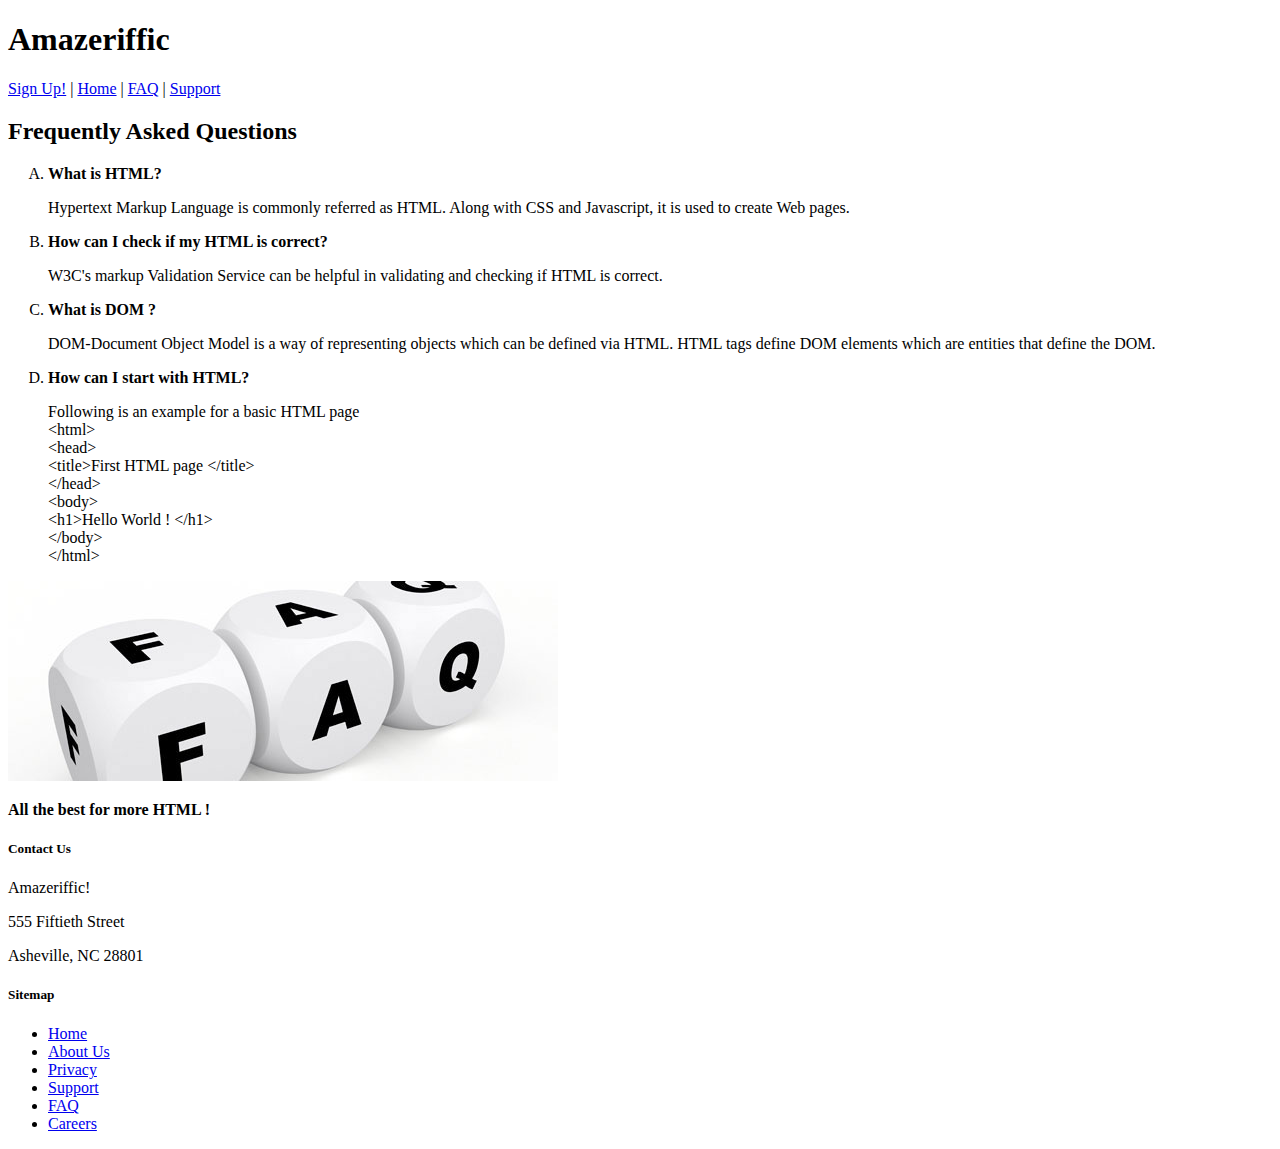
<file: Chapter2/Amazeriffic/faq.html>
<!DOCTYPE html>
<html>
 <head>
  <title>Amazeriffic - FAQ</title>
 </head>

 <body>
  <header>
   <h1>Amazeriffic</h1>
    <nav>
     <a href="signup.html">Sign Up!</a> |
     <a href="index.html">Home</a> |
     <a href="#">FAQ</a> |
     <a href="#">Support</a>
    </nav>
   </header>

   <main>       
    <div class="pageheading">
     <h2>Frequently Asked Questions</h2>
    </div>

    <div class="pagecontent">
     <ol type="A">
      <li>
          <strong>What is HTML?</strong>
          <p>Hypertext Markup Language is commonly referred as HTML. Along with CSS and Javascript, it is used to create Web pages.</p>
         </li>
      
      <li>
       <strong>How can I check if my HTML is correct?</strong>
          <p>W3C's markup Validation Service can be helpful in validating and checking if HTML is correct.</p>
      </li>
      
      <li>
       <strong>What is DOM ?</strong>
          <p>DOM-Document Object Model is a way of representing objects which can be defined via HTML. HTML tags define DOM elements which are entities that define the DOM.</p>
      </li>
      
      <li><strong>How can I start with HTML?</strong>
       <p>Following is an example for a basic HTML page
        <br>&lt;html&gt;
        <br>&lt;head&gt;
        <br>&lt;title&gt;First HTML page &lt;/title&gt;
        <br>&lt;/head&gt;
        <br>&lt;body&gt;
        <br>&lt;h1&gt;Hello World ! &lt;/h1&gt;
        <br>&lt;/body&gt;
        <br>&lt;/html&gt;
       </p>
       </li>
     </ol> 
    </div>
       
    <img src="faqimage.jpg" alt="an faq image">
    <p><strong>All the best for more HTML !</strong></p>
   </main>
    
   <footer>
    <div class="contact">
     <h5>Contact Us</h5>
     <p>Amazeriffic!</p>
     <p>555 Fiftieth Street</p>
     <p>Asheville, NC 28801</p>
    </div>

    <div class="sitemap">
     <h5>Sitemap</h5>
     <ul>
      <li><a href="index.html">Home</a></li>
      <li><a href="#">About Us</a></li>
      <li><a href="#">Privacy</a></li>
      <li><a href="#">Support</a></li>
      <li><a href="#">FAQ</a></li>
      <li><a href="#">Careers</a></li>
     </ul>
    </div>
   </footer>
  </body>
</html>
</file>
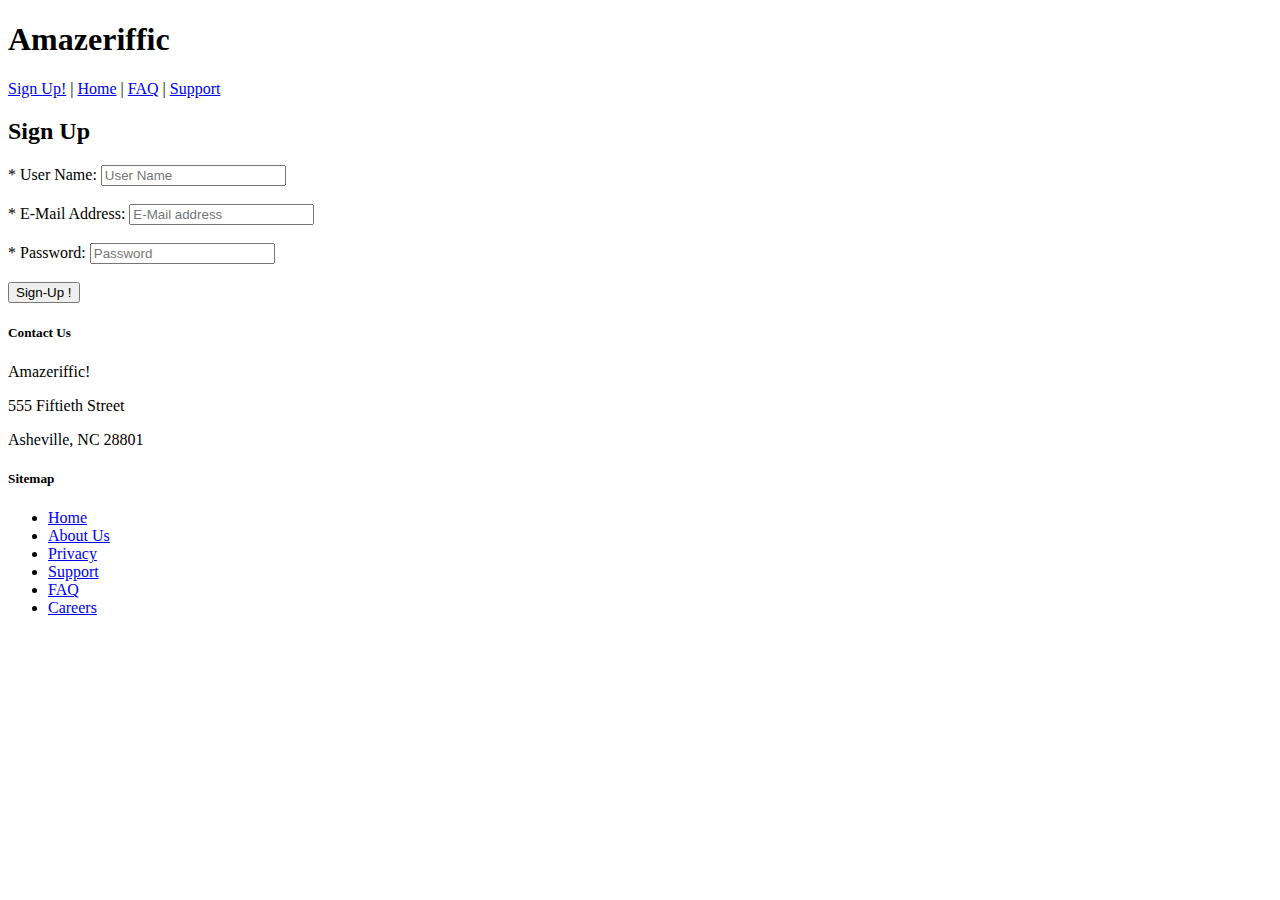
<file: Chapter2/Amazeriffic/signup.html>
<!DOCTYPE html>
<html>
 <head>
  <title>Amazeriffic - SignUp</title>
 </head>

 <body>
  <header>
   <h1>Amazeriffic</h1>
    <nav>
     <a href="#">Sign Up!</a> |
     <a href="index.html">Home</a> |
     <a href="faq.html">FAQ</a> |
     <a href="#">Support</a>
    </nav>
   </header>

   <main>     
    <div class="pageheading">
     <h2>Sign Up</h2>
    </div>

    <div class="pagecontent">
     <form>
      <label for="username">&#42; User Name: </label>
      <input type="text" id="username" name="username" required placeholder="User Name"> <br><br>
      <label for="email">&#42; E-Mail Address: </label>
      <input type="email" id="email" name="email" required placeholder="E-Mail address"><br><br>
      <label for="password">&#42; Password: </label>
      <input type="password" id="password" name="password" required placeholder="Password"><br><br>
      <input type="submit" value="Sign-Up !">
     </form>  
    </div>
   </main>
    
   <footer>
    <div class="contact">
     <h5>Contact Us</h5>
     <p>Amazeriffic!</p>
     <p>555 Fiftieth Street</p>
     <p>Asheville, NC 28801</p>
    </div>

    <div class="sitemap">
     <h5>Sitemap</h5>
     <ul>
      <li><a href="index.html">Home</a></li>
      <li><a href="#">About Us</a></li>
      <li><a href="#">Privacy</a></li>
      <li><a href="#">Support</a></li>
      <li><a href="faq.html">FAQ</a></li>
      <li><a href="#">Careers</a></li>
     </ul>
    </div>
   </footer>
  </body>
</html>
</file>
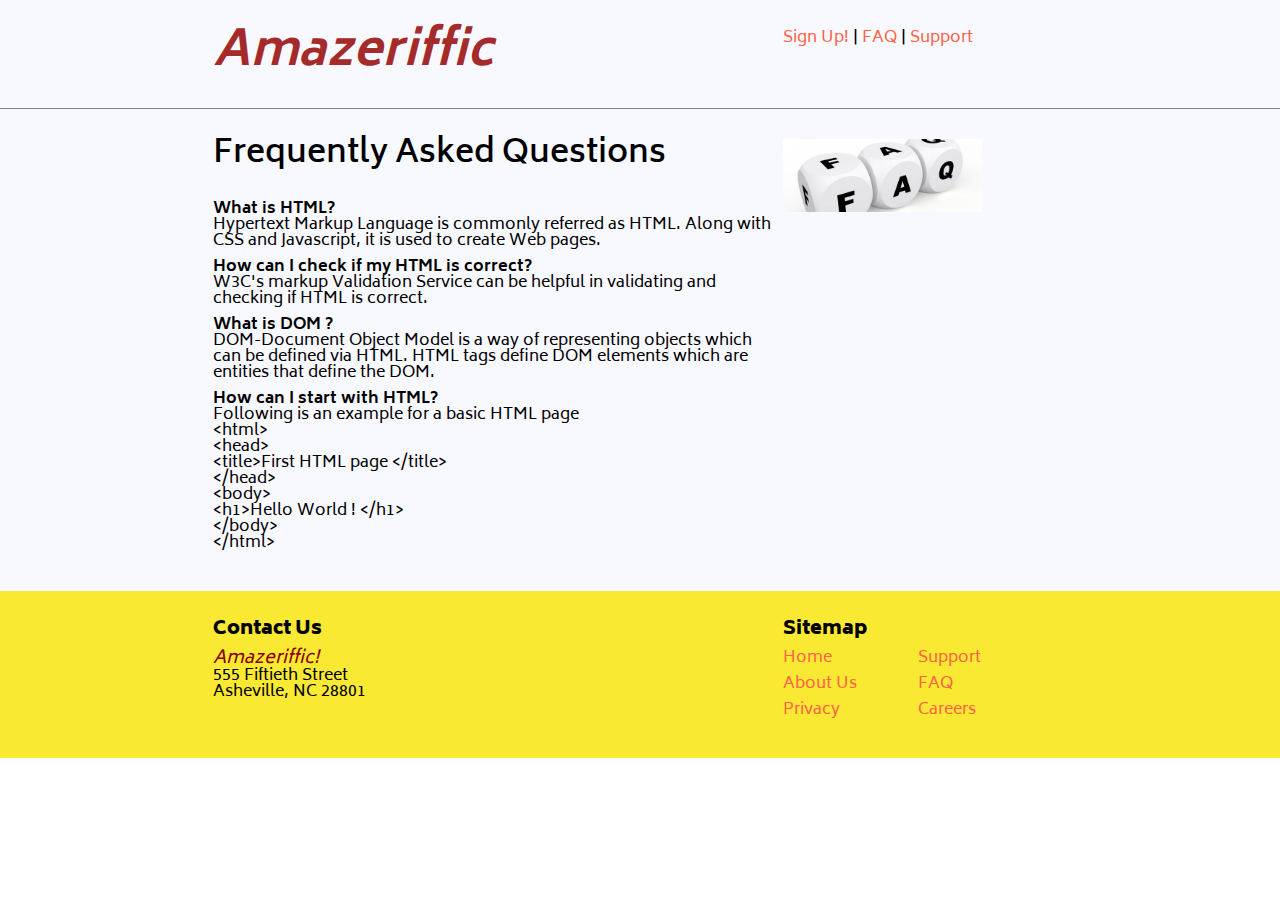
<file: Chapter3/Amazeriffic/faq.html>
<!DOCTYPE html>
<html>
  <head>
    <title>Amazeriffic - FAQ</title>
    <link href='https://fonts.googleapis.com/css?family=Biryani' rel='stylesheet' type='text/css'>
    <link href="reset.css" rel="stylesheet" type="text/css">
    <link href="style.css" rel="stylesheet" type="text/css">
  </head>

  <body>
    <header>
      <div class="container">
        <div class="headerleft">
          <h1>Amazeriffic</h1>
        </div>
        <nav>
          <a href="signup.html">Sign Up!</a> |
          <a href="#">FAQ</a> |
          <a href="#">Support</a>
        </nav>
      </div>
    </header>

    <main>
      <div class="container">
        <div class="left">
          <div class="row1">
            <h2>Frequently Asked Questions</h2>
          </div>

          <div class="row2">
            <ol type="A">
              <li>
                <strong>What is HTML?</strong>
                <p>Hypertext Markup Language is commonly referred as HTML. Along with CSS and Javascript, it is used to create Web pages.</p>
              </li>
      
              <li>
                <strong>How can I check if my HTML is correct?</strong>
                <p>W3C's markup Validation Service can be helpful in validating and checking if HTML is correct.</p>
              </li>
      
              <li>
                <strong>What is DOM ?</strong>
                <p>DOM-Document Object Model is a way of representing objects which can be defined via HTML. HTML tags define DOM elements which are entities that define the DOM.</p>
              </li>
      
              <li><strong>How can I start with HTML?</strong>
                <p>Following is an example for a basic HTML page
                  <br>&lt;html&gt;
                  <br>&lt;head&gt;
                  <br>&lt;title&gt;First HTML page &lt;/title&gt;
                  <br>&lt;/head&gt;
                  <br>&lt;body&gt;
                  <br>&lt;h1&gt;Hello World ! &lt;/h1&gt;
                  <br>&lt;/body&gt;
                  <br>&lt;/html&gt;
                </p>
              </li>
            </ol> 
          </div>
        </div>
        <div class="right">
          <img class="faqimage" src="faqimage.jpg" alt="an faq image">
        </div>
      </div>
    </main>
    
    <footer>
      <div class="container">
        <div class="left">
          <div class="contact">
            <h5>Contact Us</h5>
            <p class="footer-amazeriffic">Amazeriffic!</p>
            <p>555 Fiftieth Street</p>
            <p>Asheville, NC 28801</p>
          </div>
        </div>
        <div class="right">
          <h5>Sitemap</h5>
            <div class="left-list">
              <ul>
                <li><a href="index.html">Home</a></li>
                <li><a href="#">About Us</a></li>
                <li><a href="#">Privacy</a></li>
              </ul>
            </div>
            <div class="right-list">
              <ul>
                <li><a href="#">Support</a></li>
                <li><a href="faq.html">FAQ</a></li>
                <li><a href="#">Careers</a></li>
              </ul>
            </div>
        </div>
      </div>
    </footer>
  </body>
</html>
</file>
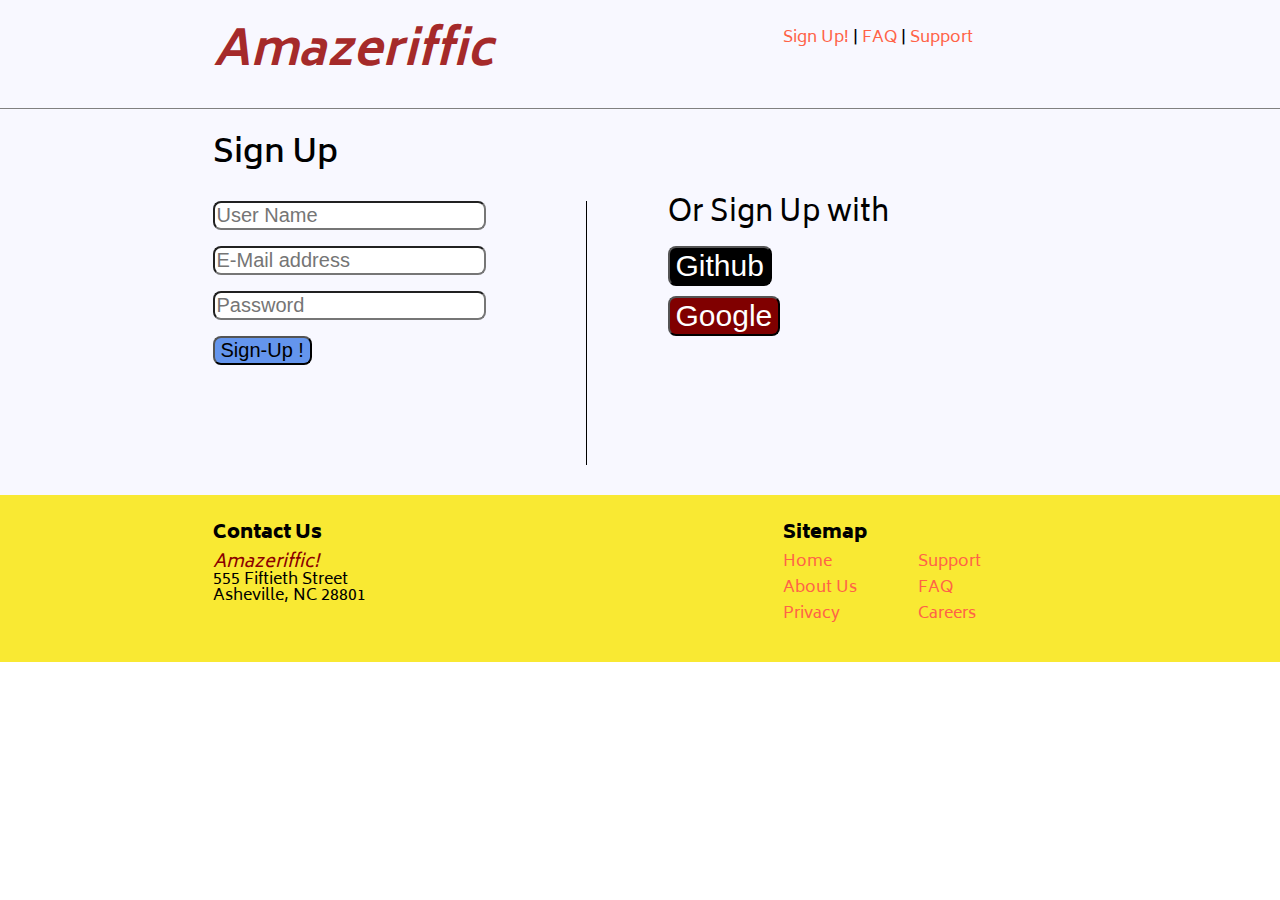
<file: Chapter3/Amazeriffic/signup.html>
<!DOCTYPE html>
<html>
  <head>
    <title>Amazeriffic - SignUp</title>
    <link href='https://fonts.googleapis.com/css?family=Biryani' rel='stylesheet' type='text/css'>
    <link href="reset.css" rel="stylesheet" type="text/css">
    <link href="style.css" rel="stylesheet" type="text/css">
  </head>

  <body>
    <header>
      <div class="container">
        <div class="headerleft">
          <h1>Amazeriffic</h1>
        </div>
        <nav>
          <a href="#">Sign Up!</a> |
          <a href="faq.html">FAQ</a> |
          <a href="#">Support</a>
        </nav>
      </div>
    </header>

    <main>    
      <div class="container">
        <div class="row1">
          <h2>Sign Up</h2>
        </div>

        <div class="row2">
          <form class="leftrow">
            <label for="username">
            <input class="textbox" type="text" id="username" name="username" required placeholder="User Name"></label> <br><br>
            <label for="email">
            <input class="textbox" type="email" id="email" name="email" required placeholder="E-Mail address"></label><br><br>
            <label for="password">
            <input class="textbox" type="password" id="password" name="password" required placeholder="Password"></label><br><br>
            <input class="submit" type="submit" value="Sign-Up !">
          </form>
          <div class="rightrow">
            <h3> Or Sign Up with </h3>
            <br>
            <ul>
              <li><button class="github">Github</button></li>
              <li><button class="google">Google</button></li>
            </ul>
          </div>
        </div>
      </div>
    </main>
    
    <footer>
      <div class="container">
        <div class="left">
          <div class="contact">
            <h5>Contact Us</h5>
            <p class="footer-amazeriffic">Amazeriffic!</p>
            <p>555 Fiftieth Street</p>
            <p>Asheville, NC 28801</p>
          </div>
        </div>
        <div class="right">
          <h5>Sitemap</h5>
            <div class="left-list">
              <ul>
                <li><a href="index.html">Home</a></li>
                <li><a href="#">About Us</a></li>
                <li><a href="#">Privacy</a></li>
              </ul>
            </div>
            <div class="right-list">
              <ul>
                <li><a href="#">Support</a></li>
                <li><a href="faq.html">FAQ</a></li>
                <li><a href="#">Careers</a></li>
              </ul>
            </div>
        </div>
      </div>
    </footer>
  </body>
</html>
</file>
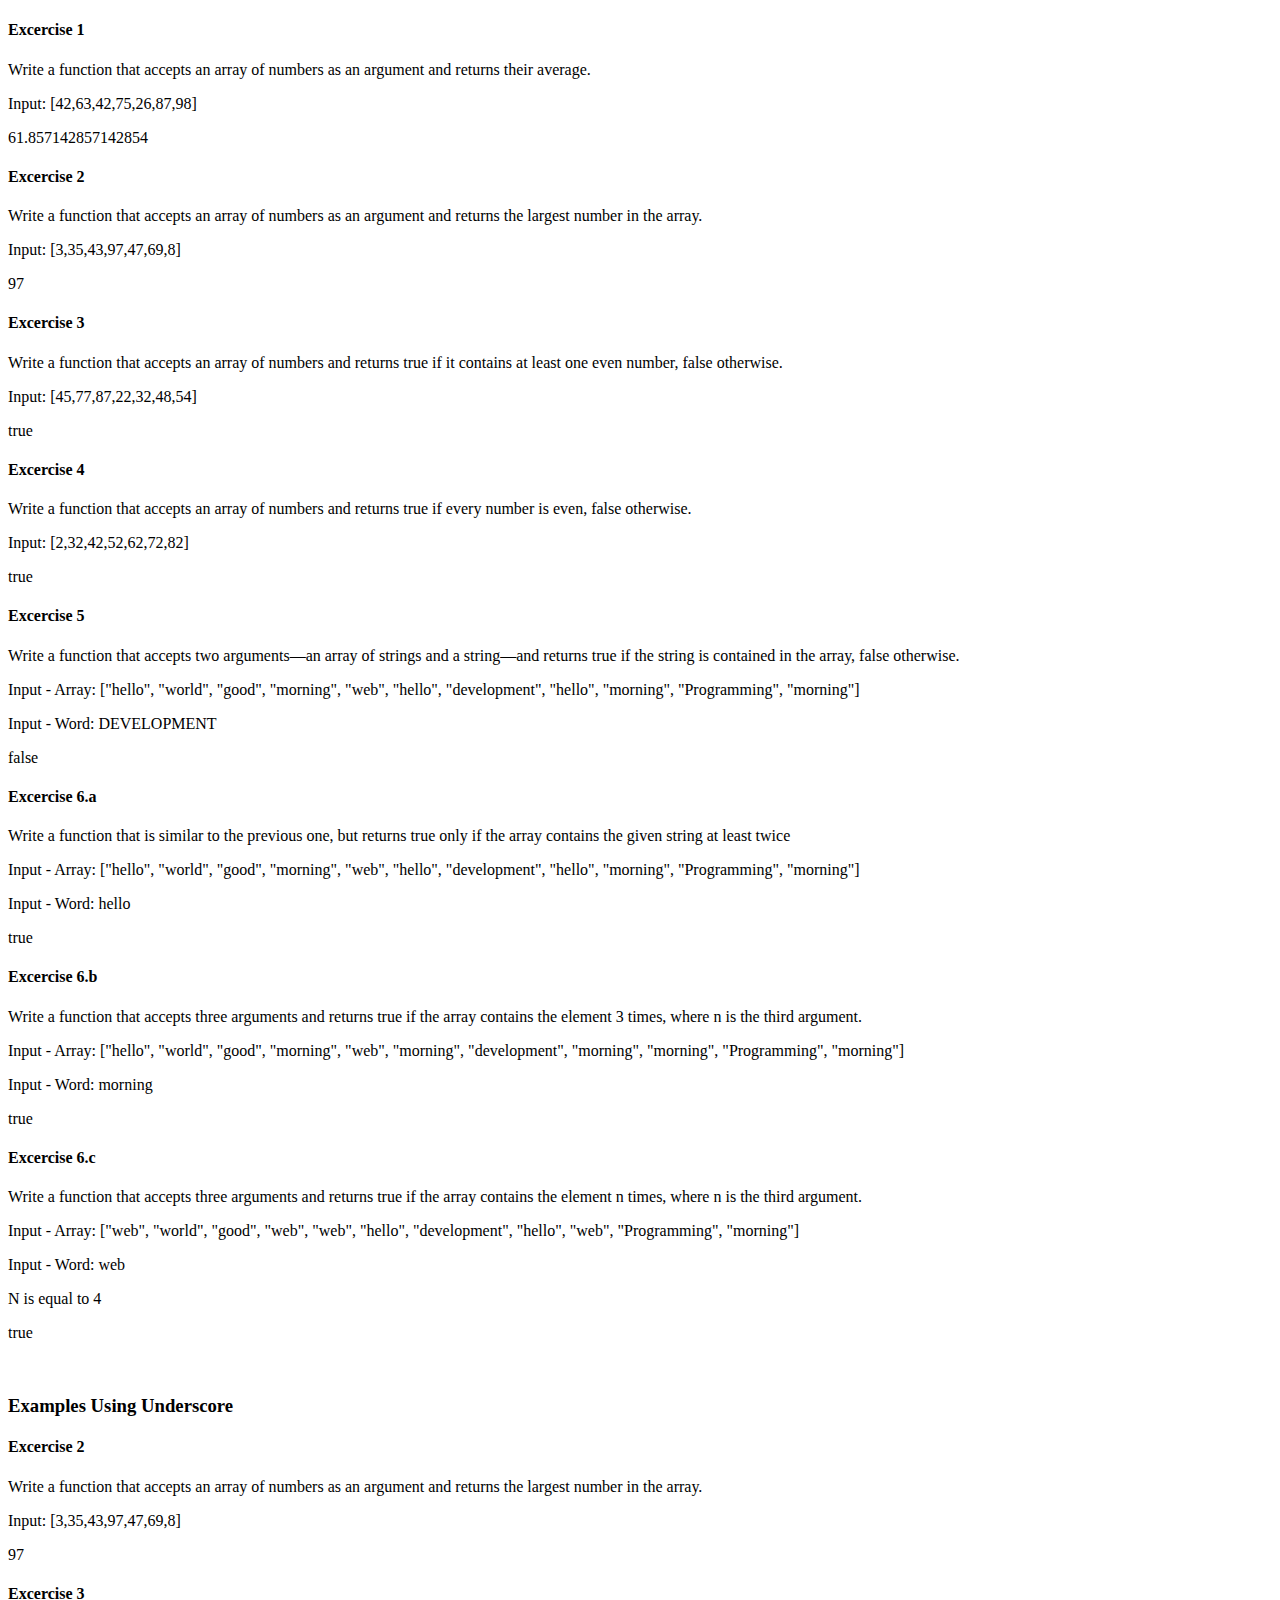
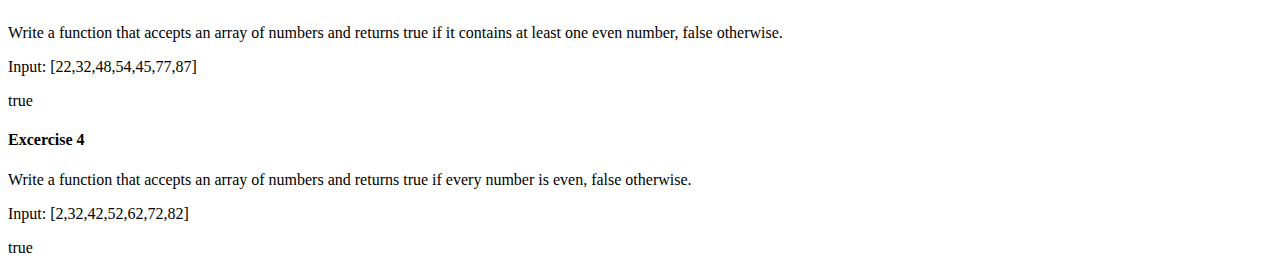
<file: Chapter4/Assignment 3/homework3.html>
<!DOCTYPE html>
<html lang="en">
    <head>
        <meta charset="UTF-8">
        <title>Homework 3</title>
    </head>
    <body>
    <div>
        <h4>Excercise 1</h4>
        <p>Write a function that accepts an array of numbers as an argument and returns their average.</p>
        <p>Input: [42,63,42,75,26,87,98]</p>
        <p id="excercise1">Ans: </p>
    </div>
    <div>
        <h4>Excercise 2</h4>
        <p>Write a function that accepts an array of numbers as an argument and returns the largest number in the array.</p>
        <p>Input: [3,35,43,97,47,69,8]</p>
        <p id="excercise2">Ans:</p>
    </div>
    <div>
        <h4>Excercise 3</h4>
        <p>Write a function that accepts an array of numbers and returns true if it contains at least one even number, false otherwise.</p>
        <p>Input: [45,77,87,22,32,48,54]</p>
        <p id="excercise3">Ans: </p>
    </div>
    <div>
        <h4>Excercise 4</h4>
        <p>Write a function that accepts an array of numbers and returns true if every number is even, false otherwise.</p>
        <p>Input: [2,32,42,52,62,72,82]</p>
        <p id="excercise4">Ans: </p>
    </div>
    <div>
        <h4>Excercise 5 </h4>
        <p>Write a function that accepts two arguments—an array of strings and a string—and returns true if the string is contained in the array, false otherwise.</p>
        <p>Input - Array: ["hello", "world", "good", "morning", "web", "hello", "development", "hello", "morning", "Programming", "morning"]</p>
        <p>Input - Word: DEVELOPMENT</p>
        <p id="excercise5">Ans: </p>
    </div>
    <div>
        <h4>Excercise 6.a </h4>
        <p>Write a function that is similar to the previous one, but returns true only if the array contains the given string at least twice</p>
        <p>Input - Array: ["hello", "world", "good", "morning", "web", "hello", "development", "hello", "morning", "Programming", "morning"]</p>
        <p>Input - Word: hello</p>
        <p id="excercise6a">Ans: </p>
    </div>
    <div>
        <h4>Excercise 6.b </h4>
        <p>Write a function that accepts three arguments and returns true if the array contains the element 3 times, where n is the third argument.</p>
        <p>Input - Array: ["hello", "world", "good", "morning", "web", "morning", "development", "morning", "morning", "Programming", "morning"]</p>
        <p>Input - Word: morning</p>
        <p id="excercise6b"></p>
    </div>
    <div>
        <h4>Excercise 6.c </h4>
        <p>Write a function that accepts three arguments and returns true if the array contains the element n times, where n is the third argument.</p>
        <p>Input - Array: ["web", "world", "good", "web", "web", "hello", "development", "hello", "web", "Programming", "morning"]</p>
        <p>Input - Word: web</p>
        <p>N is equal to 4</p>
        <p id="excercise6c"></p>
    </div>
    <br>
    <h3>Examples Using Underscore</h3>
    <div>
        <h4>Excercise 2</h4>
        <p>Write a function that accepts an array of numbers as an argument and returns the largest number in the array.</p>
        <p>Input: [3,35,43,97,47,69,8]</p>
        <p id="excercise2underscore">Ans:</p>
    </div>
    <div>
        <h4>Excercise 3</h4>
        <p>Write a function that accepts an array of numbers and returns true if it contains at least one even number, false otherwise.</p>
        <p>Input: [22,32,48,54,45,77,87]</p>
        <p id="excercise3underscore">Ans: </p>
    </div>
    <div>
        <h4>Excercise 4</h4>
        <p>Write a function that accepts an array of numbers and returns true if every number is even, false otherwise.</p>
        <p>Input: [2,32,42,52,62,72,82]</p>
        <p id="excercise4underscore">Ans: </p>
    </div>
    <script type="text/javascript" src="underscore.js"></script>
    <script src="homework3.js"></script>
</body>
</html>
</file>
<file: Chapter3/Amazeriffic/style.css>
header {
  min-width: 855px;
  font-family: "Biryani", sans-serif;
  overflow: auto;
  background: ghostwhite;
  border-bottom: 1px solid gray;
  padding: 30px;
}
main{
  min-width: 855px;
  font-family: "Biryani", sans-serif;
  overflow: auto;
  background: ghostwhite;
  padding: 30px;
}
footer{
  min-width: 855px;
  font-family: "Biryani", sans-serif;
  overflow: auto;
  position: relative;
  background: #f9e933;
  padding: 30px;
}
header .container, main .container, footer .container {
  max-width: 855px;
  margin: auto;
}
header .headerleft {
  float: left;
  width: 570px;
}
header nav {
  width: auto;
  padding-bottom:20px;
}
main .left {
  float: left;
  width: 570px;
}

main .right {
  float: right;
  width: 285px;
}

footer .left {
  float: left;
  width: 570px;
}
footer .right {
  float: right;
  width: 285px;
}
h1{
  font-size: 300%;
  color:brown;
  font-weight: 700;
  font-style: oblique;
}
h2{
  font-size: 200%;
  font-weight: 600;
}
h3{
  font-size: 180%;
  font-weight:normal;
}
h5{
  font-size: 120%;
  font-weight: 900;
  padding-bottom: 10px;
}
a{
  color:tomato;
  text-decoration: none;
}
a:visited{
  color:darkviolet;
}
a:hover{
  text-decoration: underline;
}
.left-list{
  width:100px;
  float:left
}
.right-list{
  width:150px;
  float:right;
}
.row2{
  padding-top:30px;
}
.footer-amazeriffic {
  color:darkred;
  font-size: 18px;
  font-style: oblique;
}
li{
  padding-bottom: 10px;
}
.faqimage{
  max-width: 200px;
}
.row2 .leftrow{
  float:left;
  padding-right: 100px;
  border-right: 1px solid;
  border-spacing: inherit;
  padding-bottom: 100px;
}
.row2 .rightrow{
  float:right;
  width: 400px;
  padding-bottom: 100px;
}
.submit{
  border-radius: 8px;
  font-size: 20px;
  background-color: cornflowerblue; 
}
.github{
  border-radius: 8px;
  font-size: 30px;
  background-color: black;
  color: white;
}
.google{
  border-radius: 8px;
  font-size: 30px;
  background-color: maroon;
  color: white;
}
.textbox{
  border-radius: 8px;
  font-size: 20px;
}
</file>
